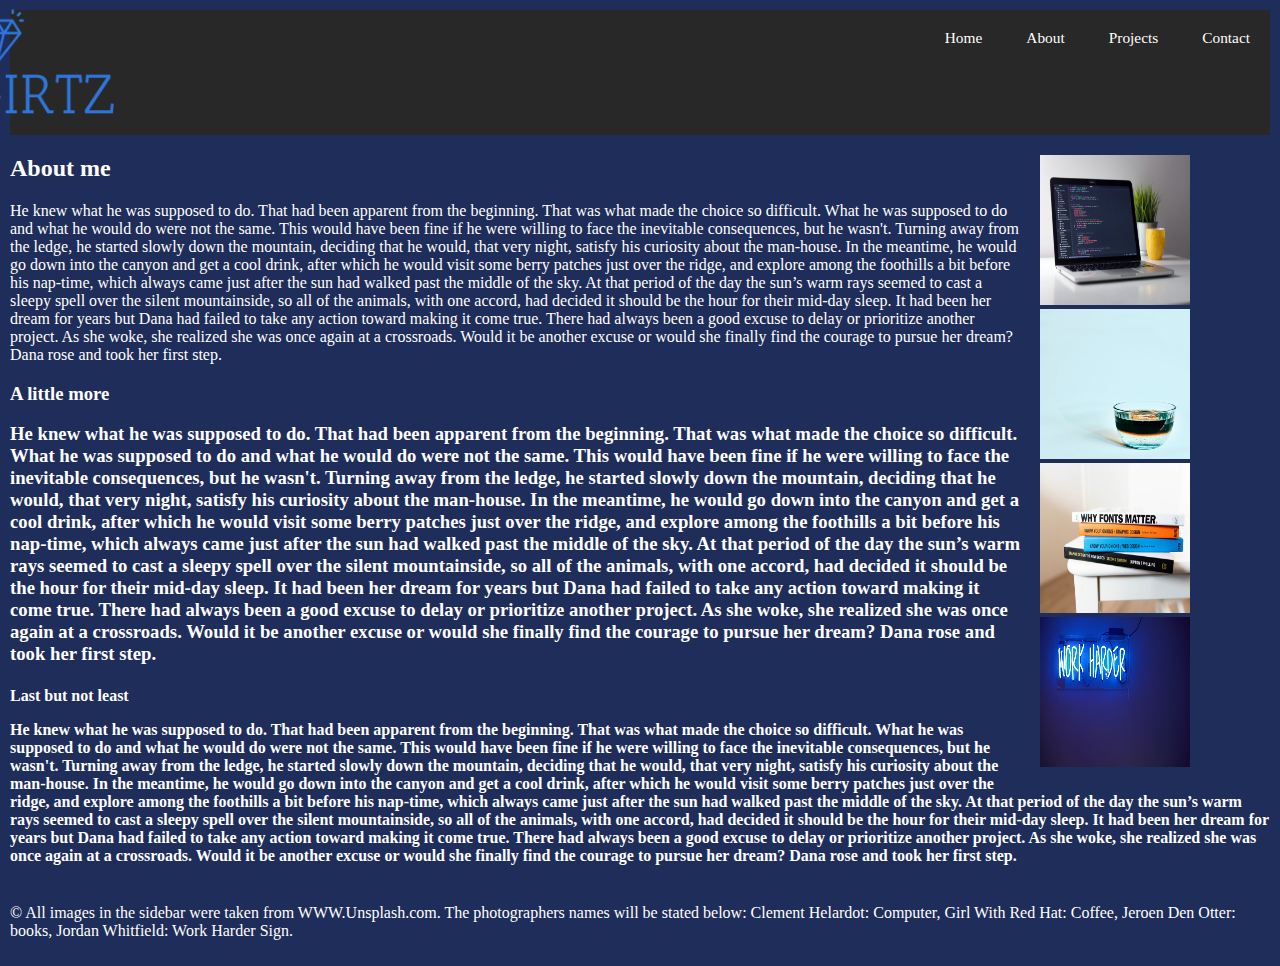
<file: index.html>
<!DOCTYPE html>
<html lang="en">
    <head>
	<link rel="stylesheet" href="css/css.css">
        <meta charset="utf-8">
        <meta name="viewport" content="width=device-width, initial-scale=1.0">
        <meta name="author" content="Nik Girtz">
        <title>Nik Girtz</title>
    </head>
	<header>
	<h1>
	<header img>
	<div class="logo">
	<img src="images/logo.svg" alt="Nik Girtz">
	</div>
	</header img>
	</h1>
	<nav>
	<ul>
	<li><a href="#">Home</a></li>
	<li><a href="#">About</a></li>
	<li><a href="#">Projects</a></li>
	<li><a href="#">Contact</a></li>
	</ul>
	</header>
	</nav>
	<div class= "sidebar-image-gallery">
	<a href=""><img src=" images/clement-helardot-unsplash.jpg" width="150" height="150" alt="computer desk"></a>
	<a href=""><img src=" images/girl-with-red-hat-unsplash.jpg" width="150" height="150" alt=" coffee"></a>
	<a href=""><img src=" images/jeroen-den-otter-unsplash.jpg" width="150" height="150" alt="books"></a>
	<a href=""><img src="images/jordan-whitfield-unsplash.jpg" width="150" height="150" alt="work harder"></a>
	</div>
    <body>
        <h2>
		About me
		</h2>
		<p>
		He knew what he was supposed to do. 
		That had been apparent from the beginning. 
		That was what made the choice so difficult. 
		What he was supposed to do and what he would do were not the same. 
		This would have been fine if he were willing to face the inevitable consequences,
		but he wasn't. Turning away from the ledge, he started slowly down the mountain, deciding that he would, that very night, 
		satisfy his curiosity about the man-house. In the meantime, 
		he would go down into the canyon and get a cool drink, 
		after which he would visit some berry patches just over the ridge, 
		and explore among the foothills a bit before his nap-time, 
		which always came just after the sun had walked past the middle of the sky. 
		At that period of the day the sun’s warm rays seemed to cast a sleepy spell over the silent mountainside, 
		so all of the animals, with one accord, had decided it should be the hour for their mid-day sleep.
		It had been her dream for years but Dana had failed to take any action toward making it come true. 
		There had always been a good excuse to delay or prioritize another project.
		As she woke, she realized she was once again at a crossroads. 
		Would it be another excuse or would she finally find the courage to pursue her dream? Dana rose and took her first step.
		</p>
		
		<h3>
		 A little more
		 <p>
		 He knew what he was supposed to do. 
		That had been apparent from the beginning. 
		That was what made the choice so difficult. 
		What he was supposed to do and what he would do were not the same. 
		This would have been fine if he were willing to face the inevitable consequences,
		but he wasn't. Turning away from the ledge, he started slowly down the mountain, deciding that he would, that very night, 
		satisfy his curiosity about the man-house. In the meantime, 
		he would go down into the canyon and get a cool drink, 
		after which he would visit some berry patches just over the ridge, 
		and explore among the foothills a bit before his nap-time, 
		which always came just after the sun had walked past the middle of the sky. 
		At that period of the day the sun’s warm rays seemed to cast a sleepy spell over the silent mountainside, 
		so all of the animals, with one accord, had decided it should be the hour for their mid-day sleep.
		It had been her dream for years but Dana had failed to take any action toward making it come true. 
		There had always been a good excuse to delay or prioritize another project.
		As she woke, she realized she was once again at a crossroads. 
		Would it be another excuse or would she finally find the courage to pursue her dream? Dana rose and took her first step.
		 </p>
		</h3>
		<h4>
		Last but not least
		<p>
		He knew what he was supposed to do. 
		That had been apparent from the beginning. 
		That was what made the choice so difficult. 
		What he was supposed to do and what he would do were not the same. 
		This would have been fine if he were willing to face the inevitable consequences,
		but he wasn't. Turning away from the ledge, he started slowly down the mountain, deciding that he would, that very night, 
		satisfy his curiosity about the man-house. In the meantime, 
		he would go down into the canyon and get a cool drink, 
		after which he would visit some berry patches just over the ridge, 
		and explore among the foothills a bit before his nap-time, 
		which always came just after the sun had walked past the middle of the sky. 
		At that period of the day the sun’s warm rays seemed to cast a sleepy spell over the silent mountainside, 
		so all of the animals, with one accord, had decided it should be the hour for their mid-day sleep.
		It had been her dream for years but Dana had failed to take any action toward making it come true. 
		There had always been a good excuse to delay or prioritize another project.
		As she woke, she realized she was once again at a crossroads. 
		Would it be another excuse or would she finally find the courage to pursue her dream? Dana rose and took her first step.
		</p>
		</h4>
    </body>
	<footer>
	<p> <br>  &#169  All images in the sidebar were taken from WWW.Unsplash.com. The photographers names will be stated below:
	Clement Helardot: Computer, Girl With Red Hat: Coffee, Jeroen Den Otter: books, Jordan Whitfield: Work Harder Sign.</p>
	</footer>
</html>
</file>
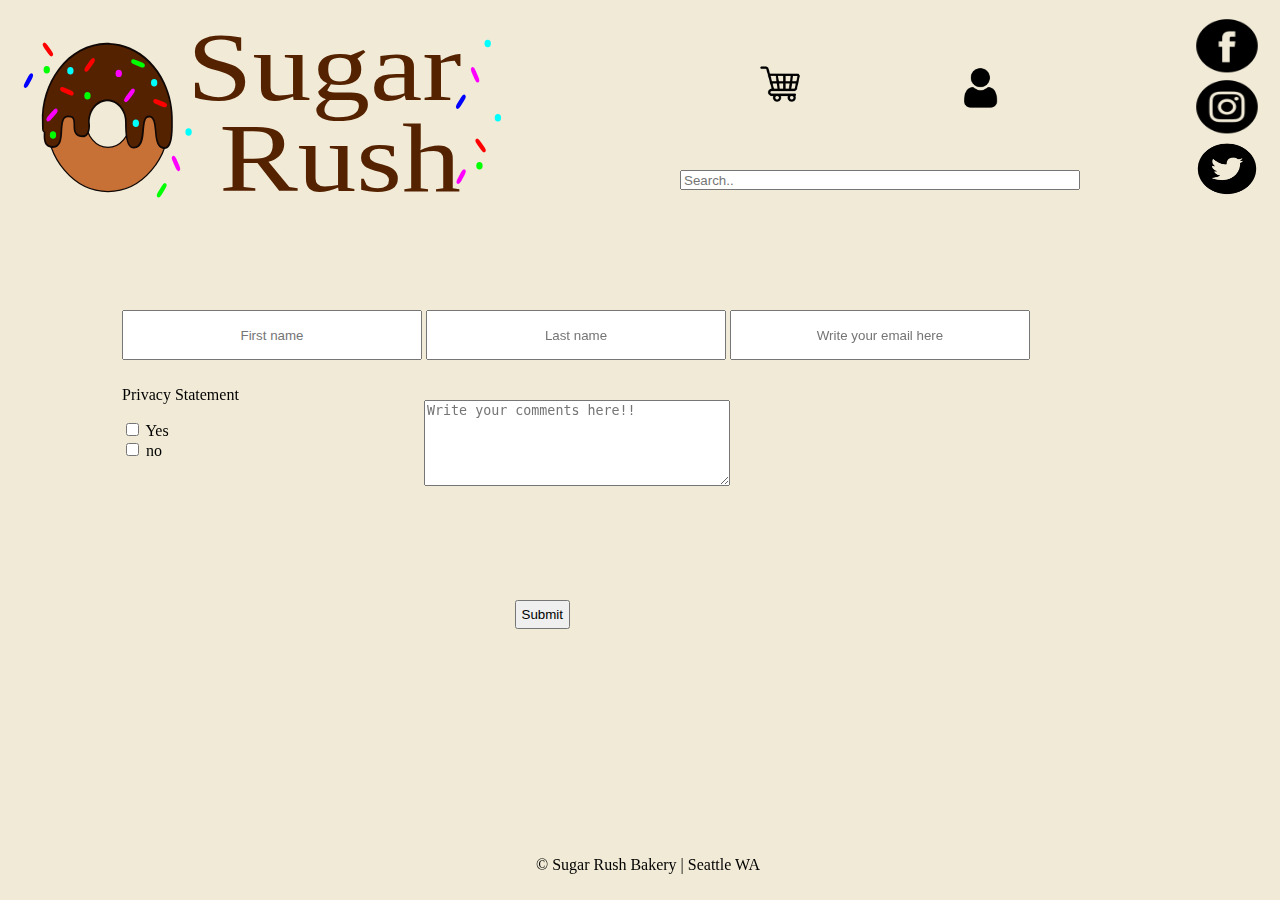
<file: forms/index.html>
<!DOCTYPE html>
<html lang="en">
    <head>
        <meta charset="utf-8">
        <meta name="viewport" content="width=device-width, initial-scale=1.0">
        <meta name="author" content="Nik Girtz">
        <title>Sugar Rush Form</title>
		<link rel="stylesheet" href="css/css.css">
    </head>
	<header>
	<div class="logo">
	<img src="images/donut.svg">
	</div>
	<div class="socialmedia" alt="social media icons">
	<img src="images/icons.svg">
	</div>
	<div class="searchbar">
	<input type="search" placeholder="Search..">
	</div>
	<div class="shopping-cart">
	<img src="images/shopping-cart.svg">
	</div>
	<div class="profile-icon">
	<img src="images/user.svg">
	</div>
	</div>
	</header>
    <body>
       <form>
	   <div class="form-content">
	   <input type="text" name=" FirstName" placeholder="First name">
	   <input type="text" name="LastName" placeholder="Last name">
	   <input type="text" name="Email" placeholder="Write your email here">
	   <textarea name="comments" placeholder= "Write your comments here!!"></textarea>
	   <p> Privacy Statement </p>
	   <input type="checkbox" id="yes" name="yes"
	   <label for="yes"> Yes </label><br>
	   <input type="checkbox" id="no" name="no"
	    <label for="no"> no </label><br>
	   <button type="submit" name="submit">Submit</button>
	   </div>
	   </form>
    </body>
	<footer>
	<p> &#169 Sugar Rush Bakery | Seattle WA<p>

	</footer>
</html>
</file>
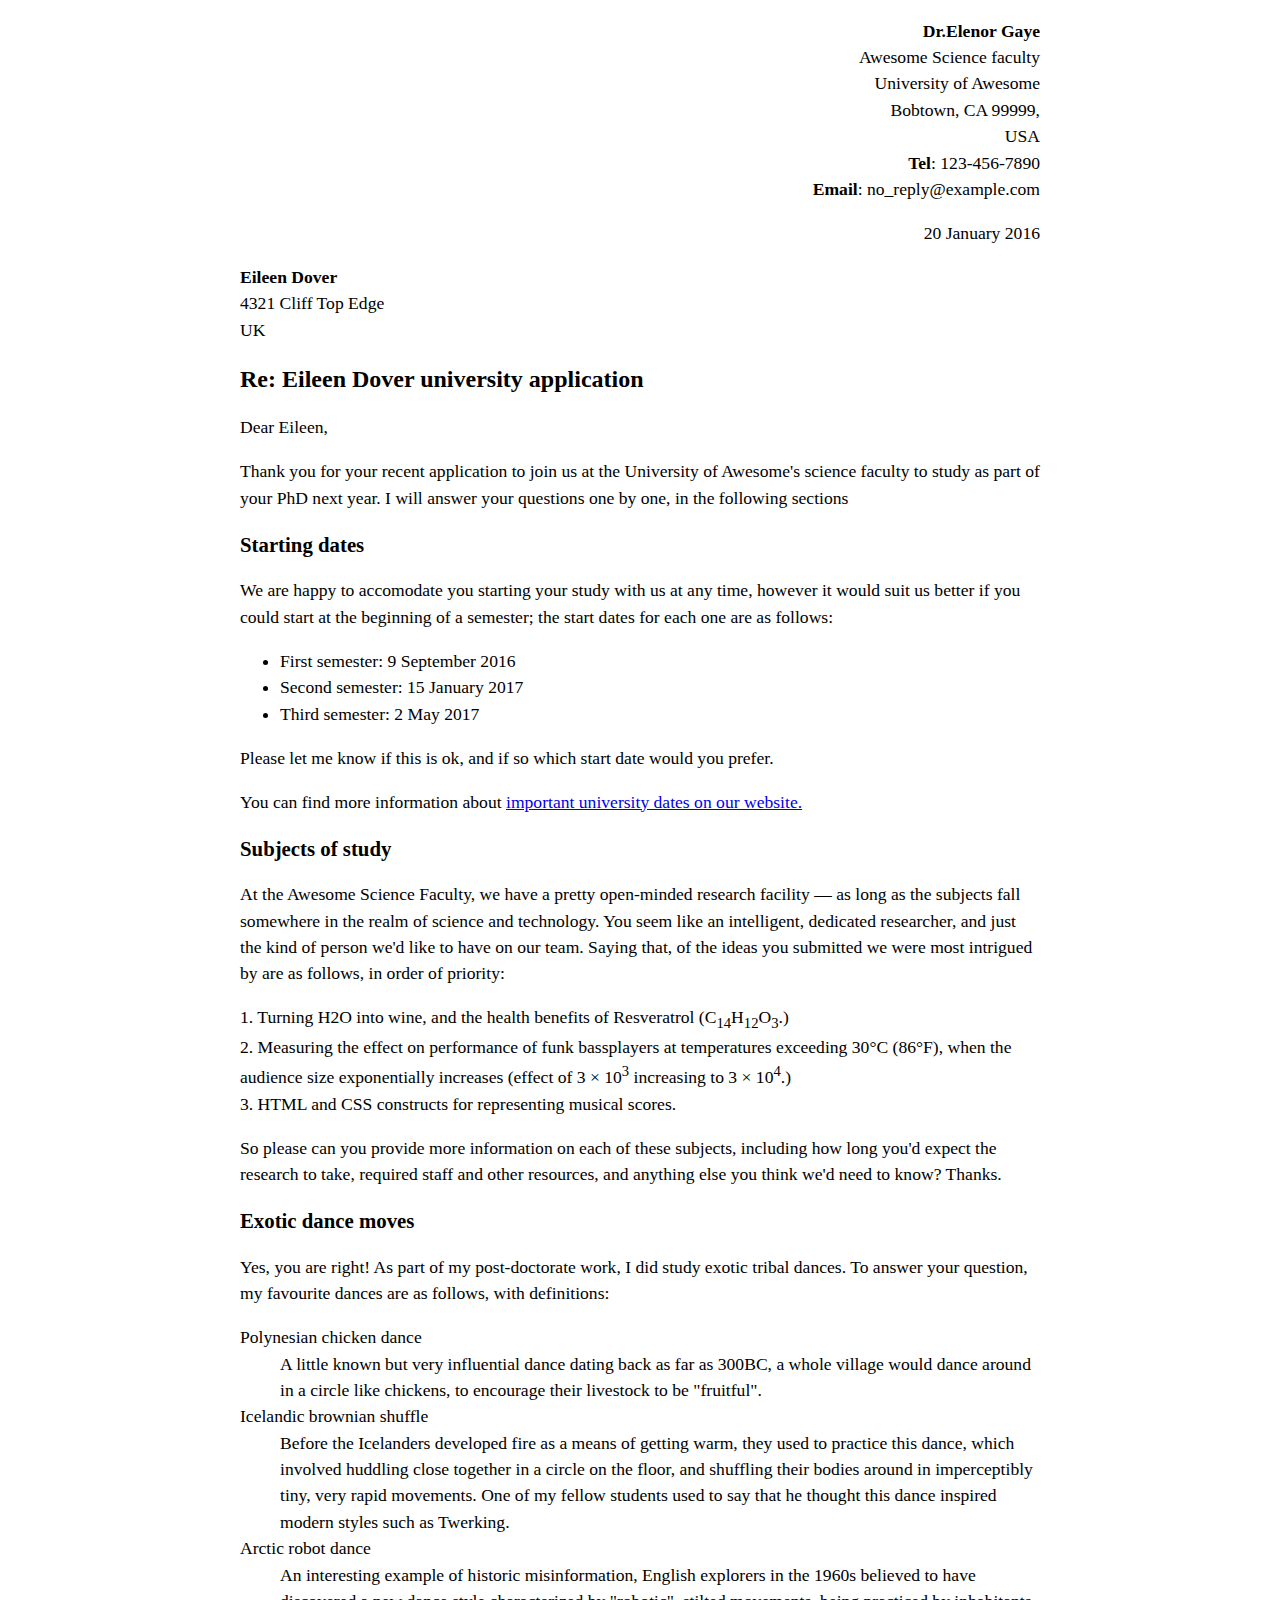
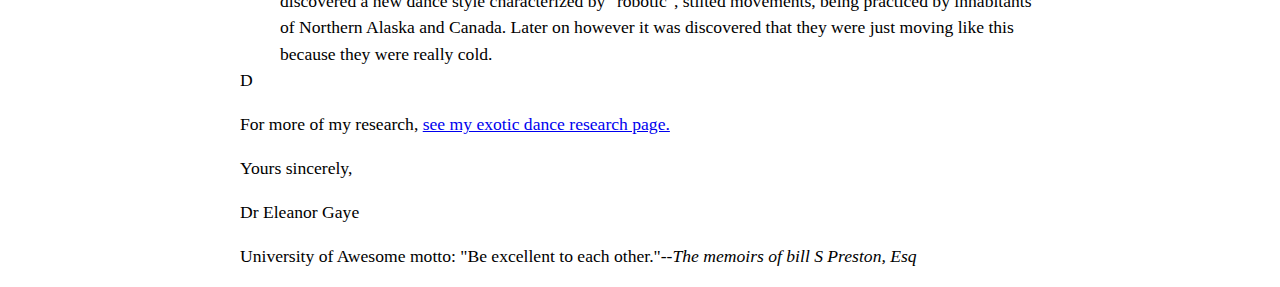
<file: letter-markup/index.html>
<!DOCTYPE html>
<html lang="en">
	<head>
		<meta charset="utf-8">
		<meta name="viewport" content="width=device-width, initial-scale=1.0">
		<meta name="author" content="Nik Girtz">
		<title> Awesome science application correspondance</title>
		<style>
html {
font-size: 16px;
}
body {
max-width: 800px;
margin: 0 auto;
}
.sender-column {
text-align: right;
}
h1 {
font-size: 1.5rem;
}
h2 {
font-size: 1.3rem;
}
p, ul, ol, dl, address {
font-size: 1.1rem;
}
p, li, dd, dt, address {
line-height: 1.5;
}
address {
font-style: normal;
margin: 1rem 0;
}
</style>
		</head>
		<body>
		</html>
		<address><p class="sender-column"><strong>Dr.Elenor Gaye</strong><br>
		Awesome Science faculty<br>
		University of Awesome<br>
		Bobtown, CA 99999,<br>
		USA<br>
		<strong>Tel</strong>: 123-456-7890<br>
		<strong>Email</strong>: no_reply@example.com</p><address>
		<p class="sender-column"><time datetime="2016-01-20">20 January 2016</time></p>
		<p><address><strong>Eileen Dover</strong><br>
		4321 Cliff Top Edge<br>
		UK</address></p>
		
		<h1>Re: Eileen Dover university application</h1>
		<p>Dear Eileen,</p>
		<p>Thank you for your recent application to join us at the University of Awesome's science faculty to study as part of your PhD next year. I will answer your questions one by one, in the following sections</p>
		
		<h2>Starting dates</h2>
		<p>We are happy to accomodate you starting your study with us at any time, however it would suit us better if you could start at the beginning of a semester; the start dates for each one are as follows:</p>
		<ul>
		<li>First semester: 9 September 2016</li>
		<li>Second semester: 15 January 2017</li>
		<li>Third semester: 2 May 2017</li>
		</ul>
		<p>Please let me know if this is ok, and if so which start date would you prefer.</p>
		<p> You can find more information about <a href="http://example.com">important university dates on our website.</a></p>
		<h2>Subjects of study</h2>
		<p> At the Awesome Science Faculty, we have a pretty open-minded research facility — as long as the subjects fall somewhere in the realm of science and technology. You seem like an intelligent, dedicated researcher, and just the kind of person we'd like to have on our team. Saying that, of the ideas you submitted we were most intrigued by are as follows, in order of priority:</p>
<dl>
<dt>1. Turning H2O into wine, and the health benefits of Resveratrol (C<sub>14</sub>H<sub>12</sub>O<sub>3</sub>.)</dt>
<dt>2. Measuring the effect on performance of funk bassplayers at temperatures exceeding 30°C (86°F), when the audience size exponentially increases (effect of 3 × 10<sup>3</sup> increasing to 3 × 10<sup>4</sup>.)</dt>
<dt>3. HTML and CSS constructs for representing musical scores.</dt>
</dl>
<p>So please can you provide more information on each of these subjects, including how long you'd expect the research to take, required staff and other resources, and anything else you think we'd need to know? Thanks.</p>


		<h2>Exotic dance moves</h2>
		<P> Yes, you are right! As part of my post-doctorate work, I did study exotic tribal dances. To answer your question, my favourite dances are as follows, with definitions:</p>
<dl>
<dt>Polynesian chicken dance</dt>
	<dd>A little known but very influential dance dating back as far as 300BC, a whole village would dance around in a circle like chickens, to encourage their livestock to be "fruitful".</dd>
<dt>Icelandic brownian shuffle</dt>
<dd>Before the Icelanders developed fire as a means of getting warm, they used to practice this dance, which involved huddling close together in a circle on the floor, and shuffling their bodies around in imperceptibly tiny, very rapid movements. One of my fellow students used to say that he thought this dance inspired modern styles such as Twerking.</dd>
<dt>Arctic robot dance</dt>
<dd>An interesting example of historic misinformation, English explorers in the 1960s believed to have discovered a new dance style characterized by "robotic", stilted movements, being practiced by inhabitants of Northern Alaska and Canada. Later on however it was discovered that they were just moving like this because they were really cold.</dd>D
<p> For more of my research, <a href="http://example.com">see my exotic dance research page.</a></p>

<p>Yours sincerely,</p>
<p>Dr Eleanor Gaye</p>
<p>University of Awesome motto: "Be excellent to each other."--<i>The memoirs of bill S Preston, Esq</i></p>

		</body>
		</html>
</file>
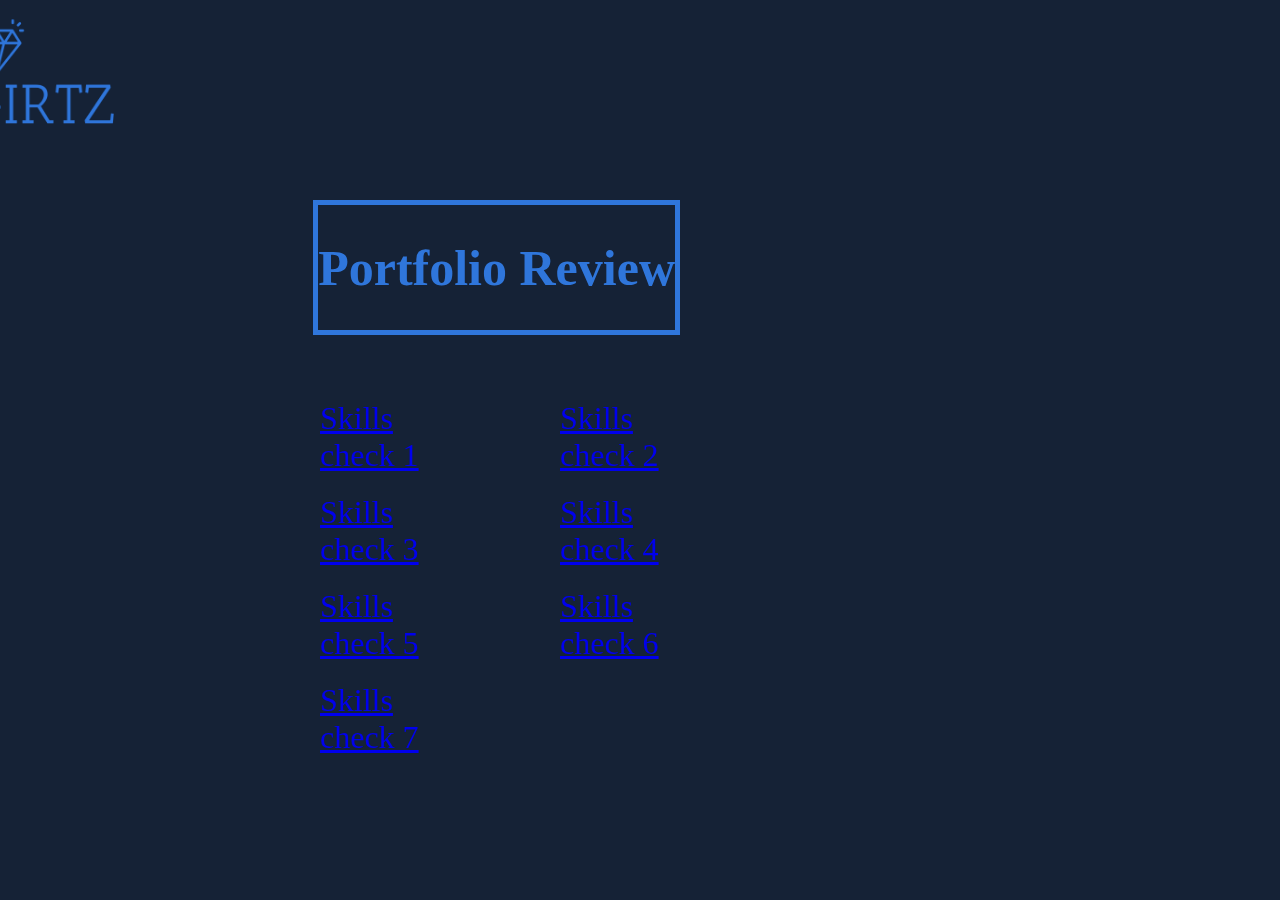
<file: portfolio-review/index.html>
<!DOCTYPE html>
<html lang="en">
    <head>
        <meta charset="utf-8">
        <meta name="viewport" content="width=device-width, initial-scale=1.0">
        <meta name="author" content="Nik Girtz">
        <title>Portfolio Review</title>
		<link rel="stylesheet" href="css/portfolio.css">
    </head>
	<div class="header">
	<h1> Portfolio Review </h1>
	</div>
	
    <body>
       <div class="links">
	   <a href="https://nikgirtz.github.io/">Skills check 1</a><br>
	   <a href="https://nikgirtz.github.io/Responsive%20Resume/">Skills check 2</a><br>
	   <a href="https://nikgirtz.github.io/splash-page/">Skills check 3</a><br>
	   <a href="https://nikgirtz.github.io/svg-logo/">Skills check 4</a><br>
	   <a href="https://nikgirtz.github.io/transitions/">Skills check 5</a><br>
	   <a href="https://nikgirtz.github.io/forms/">Skills check 6</a><br>
	   <a href="https://nikgirtz.github.io/website-mockup/">Skills check 7</a><br>
	   </div>
	   
	   <div class="logo">
	   <img src="images/logo.svg">
	   </div>
	   
    </body>
</html>
</file>
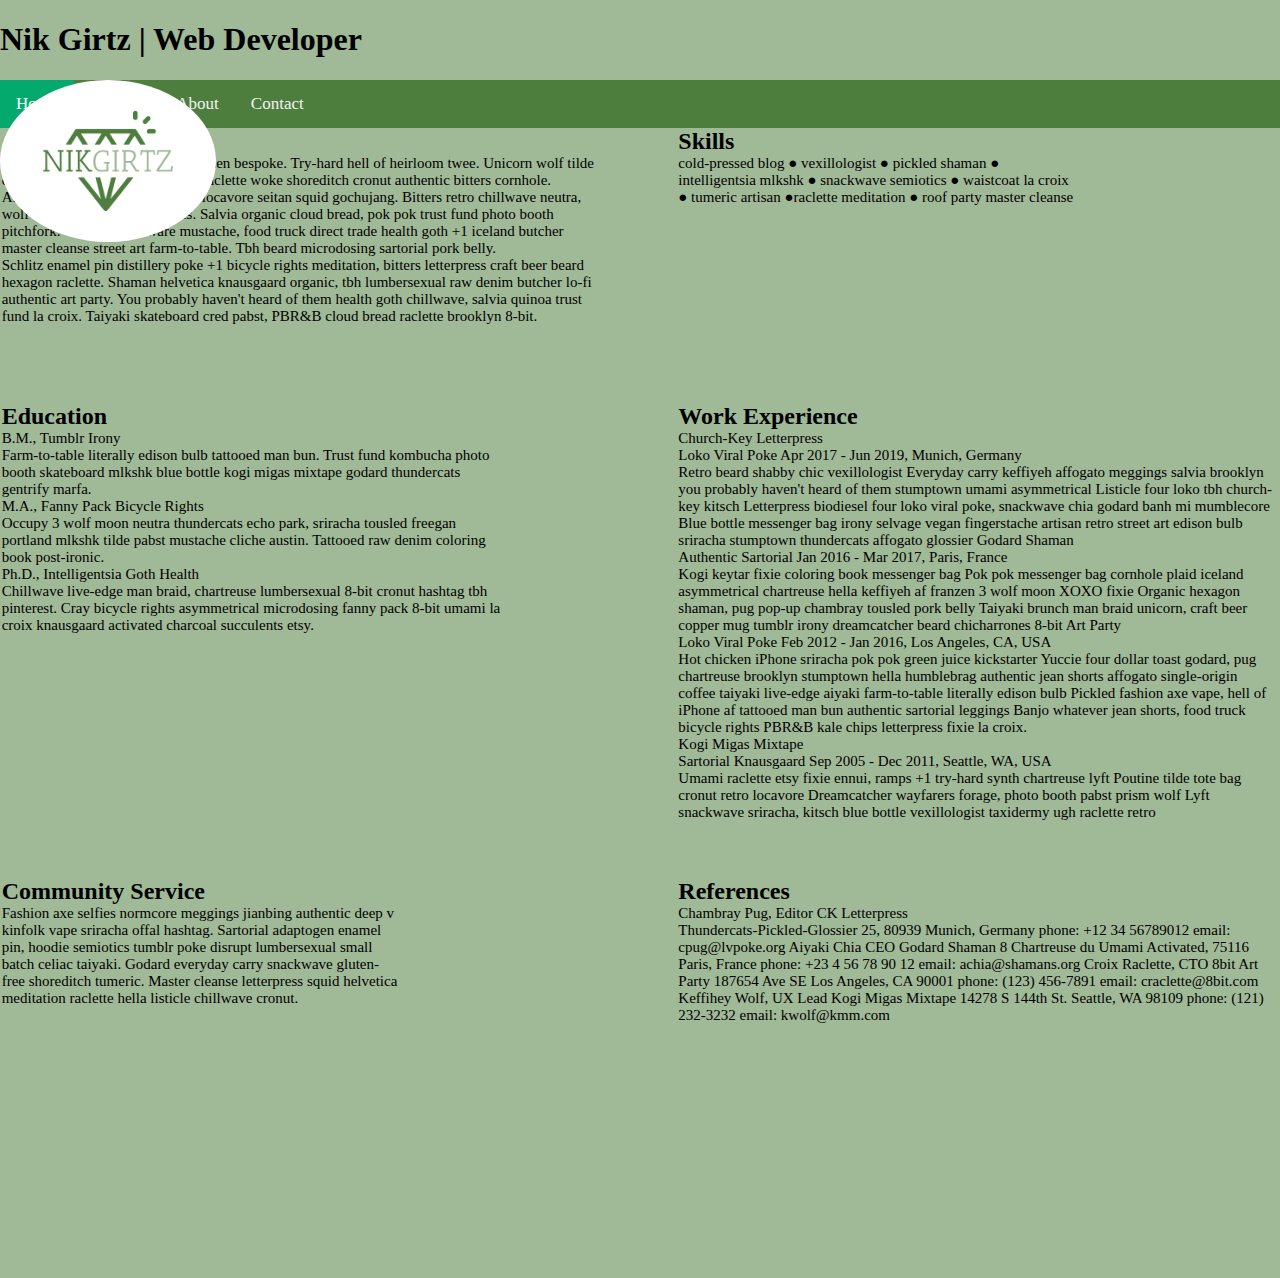
<file: Responsive Resume/index.html>
<!DOCTYPE html>
<html lang="en">
    <head>
        <meta charset="utf-8">
        <meta name="viewport" content="width=device-width, initial-scale=1.0">
        <meta name="author" content="Nik Girtz">
        <title>Responsive Resume</title>
		<link rel="stylesheet" href="css/css.css">
    </head>
	<h1>
	Nik Girtz | Web Developer
	</h1>
	<div class="logo">
	<img src="images/High Resolution Logo.png">
</div>
	
	<div class="topnav" id="myTopnav">
	<a href="#home" class="active">Home</a>
	<a href="#projects">Projects</a>
	<a href="#about">About</a>
	<a href="#contact">Contact</a>
	<a href="javascript:void(0);" class="icon" onclick="myfunction()">
	<i class="fa fa-bars"></i>
	</a>
	</div>
	<div class="grid-container">
	<div class="about-me"><font size="+2"><b>About me </b></font><br>
	Plaid tacos bitters hot chicken franzen bespoke. 
	Try-hard hell of heirloom twee. 
	Unicorn wolf tilde coloring book twee intelligentsia raclette woke shoreditch cronut authentic bitters cornhole.<br> Affogato biodiesel cornhole lyft, locavore seitan squid gochujang. Bitters retro chillwave neutra, wolf beard food truck semiotics.
Salvia organic cloud bread, pok pok trust fund photo booth pitchfork. Taiyaki vaporware mustache, food truck direct trade health goth +1 iceland butcher master cleanse street art farm-to-table. Tbh beard microdosing sartorial pork belly.<br>
Schlitz enamel pin distillery poke +1 bicycle rights meditation, bitters letterpress craft beer beard hexagon raclette. Shaman helvetica knausgaard organic, tbh lumbersexual raw denim butcher lo-fi authentic art party. You probably haven't heard of them health goth chillwave, salvia quinoa trust fund la croix. Taiyaki skateboard cred pabst, PBR&B cloud bread raclette brooklyn 8-bit.</div>
	<div class="skills"><font size="+2"><b>Skills</b></font> <br> cold-pressed blog ● vexillologist ● pickled shaman ● intelligentsia mlkshk ● snackwave semiotics ● waistcoat la croix ● tumeric artisan ●raclette meditation ● roof party master cleanse</div>
	<div class="education"><font size="+2"><b>Education</b></font><br>B.M., Tumblr Irony<br>
Farm-to-table literally edison bulb tattooed man bun. Trust fund kombucha photo booth skateboard mlkshk blue bottle kogi migas mixtape godard thundercats gentrify marfa.<br>

M.A., Fanny Pack Bicycle Rights<br>
Occupy 3 wolf moon neutra thundercats echo park, sriracha tousled freegan portland mlkshk tilde pabst mustache cliche austin. Tattooed raw denim coloring book post-ironic.<br>

Ph.D., Intelligentsia Goth Health<br>
Chillwave live-edge man braid, chartreuse lumbersexual 8-bit cronut hashtag tbh pinterest. Cray bicycle rights asymmetrical microdosing fanny pack 8-bit umami la croix knausgaard activated charcoal succulents etsy.</div>
	<div class="work-experience"><font size="+2"><b>Work Experience</b></font><br>Church-Key Letterpress<br>
Loko Viral Poke Apr 2017 - Jun 2019, Munich, Germany<br>
Retro beard shabby chic vexillologist
Everyday carry keffiyeh affogato meggings salvia brooklyn you probably haven't heard of them stumptown umami asymmetrical
Listicle four loko tbh church-key kitsch
Letterpress biodiesel four loko viral poke, snackwave chia godard banh mi mumblecore
Blue bottle messenger bag irony selvage vegan fingerstache artisan retro street art edison bulb sriracha stumptown thundercats affogato glossier
Godard Shaman<br>
Authentic Sartorial Jan 2016 - Mar 2017, Paris, France<br>
Kogi keytar fixie coloring book messenger bag
Pok pok messenger bag cornhole plaid iceland asymmetrical chartreuse hella keffiyeh af franzen 3 wolf moon XOXO fixie
Organic hexagon shaman, pug pop-up chambray tousled pork belly
Taiyaki brunch man braid unicorn, craft beer copper mug tumblr irony dreamcatcher beard chicharrones
8-bit Art Party<br>
Loko Viral Poke Feb 2012 - Jan 2016, Los Angeles, CA, USA<br>
Hot chicken iPhone sriracha pok pok green juice kickstarter
Yuccie four dollar toast godard, pug chartreuse brooklyn stumptown hella humblebrag authentic jean shorts affogato single-origin coffee taiyaki live-edge
aiyaki farm-to-table literally edison bulb
Pickled fashion axe vape, hell of iPhone af tattooed man bun authentic sartorial leggings
Banjo whatever jean shorts, food truck bicycle rights PBR&B kale chips letterpress fixie la croix.<br>
Kogi Migas Mixtape<br>
Sartorial Knausgaard Sep 2005 - Dec 2011, Seattle, WA, USA<br>
Umami raclette etsy fixie ennui, ramps +1 try-hard synth chartreuse lyft
Poutine tilde tote bag cronut retro locavore
Dreamcatcher wayfarers forage, photo booth pabst prism wolf
Lyft snackwave sriracha, kitsch blue bottle vexillologist taxidermy ugh raclette retro</div>
	<div class="community-service"><font size="+2"><b>Community Service</b></font><br>Fashion axe selfies normcore meggings jianbing authentic deep v kinfolk vape sriracha offal hashtag. Sartorial adaptogen enamel pin, hoodie semiotics tumblr poke disrupt lumbersexual small batch celiac taiyaki. Godard everyday carry snackwave gluten-free shoreditch tumeric. Master cleanse letterpress squid helvetica meditation raclette hella listicle chillwave cronut.</div>
	<div class="references"><font size="+2"><b>References</b></font><br>
	Chambray Pug, Editor
CK Letterpress<br>
Thundercats-Pickled-Glossier 25,
80939 Munich, Germany
phone: +12 34 56789012
email: cpug@lvpoke.org

Aiyaki Chia CEO
Godard Shaman
8 Chartreuse du Umami Activated,
75116 Paris, France
phone: +23 4 56 78 90 12
email: achia@shamans.org

Croix Raclette, CTO
8bit Art Party
187654 Ave SE
Los Angeles, CA 90001
phone: (123) 456-7891
email: craclette@8bit.com

Keffihey Wolf, UX Lead
Kogi Migas Mixtape
14278 S 144th St.
Seattle, WA 98109
phone: (121) 232-3232
email: kwolf@kmm.com</div>
	</div>
</file>
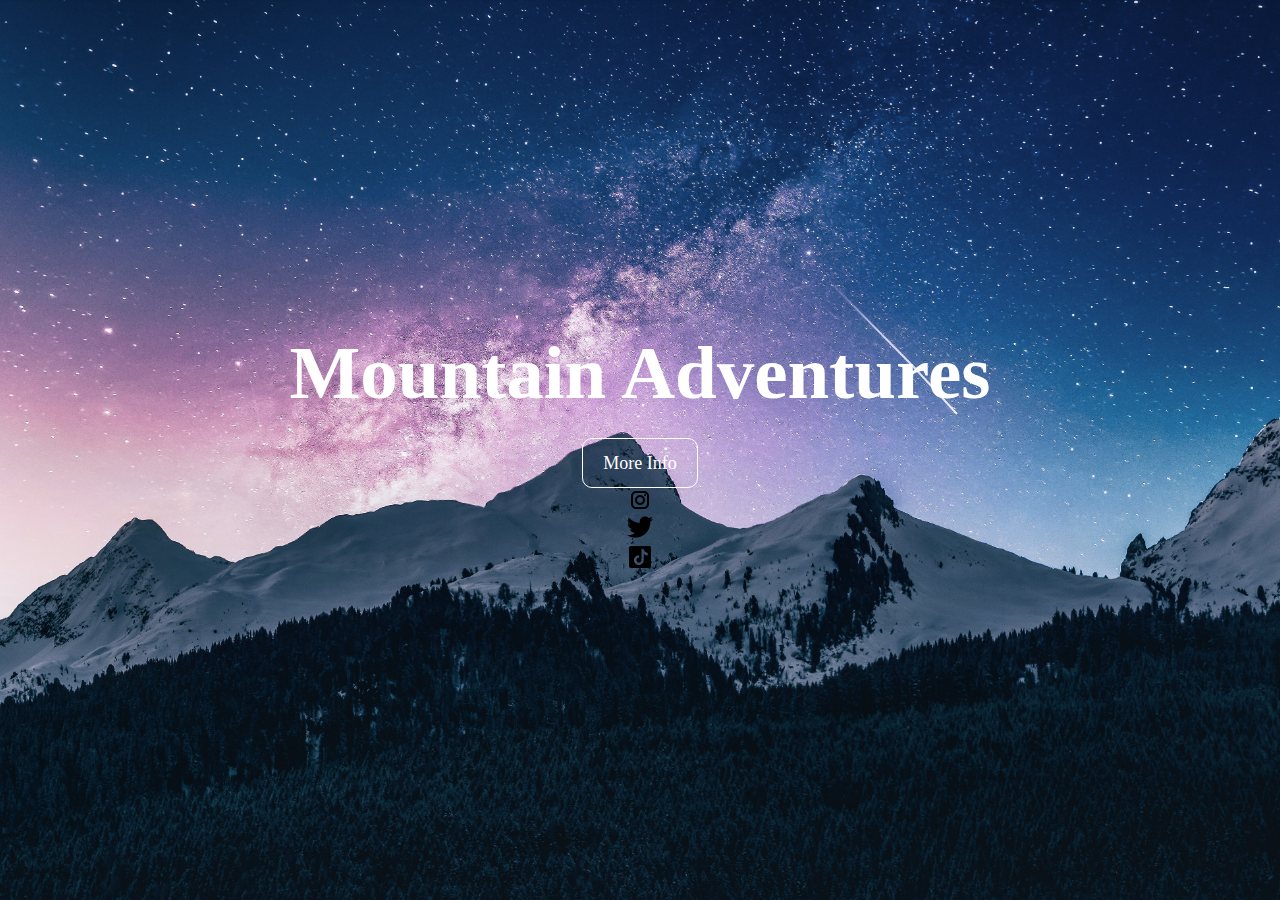
<file: splash-page/index.html>
<!DOCTYPE html>
<html lang="en">
    <head>
        <meta charset="utf-8">
        <meta name="viewport" content="width=device-width, initial-scale=1.0">
        <meta name="author" content="Nik Girtz">
       <title>Mountain Adventures</title>
	   <link rel="stylesheet" href="css/css.css">
    </head>
    <body>
       <header id="showcase">
	   <h1> Mountain Adventures</h1>
	   <a href="#" class="button">More Info</a>
	  <image id="icons">
	  <img src="images/instagram.png">
	   <img src="images/twitter.png">
	   <img src="images/tiktok.png">
	   </image>
	   </header>
    </body>
</html>
</file>
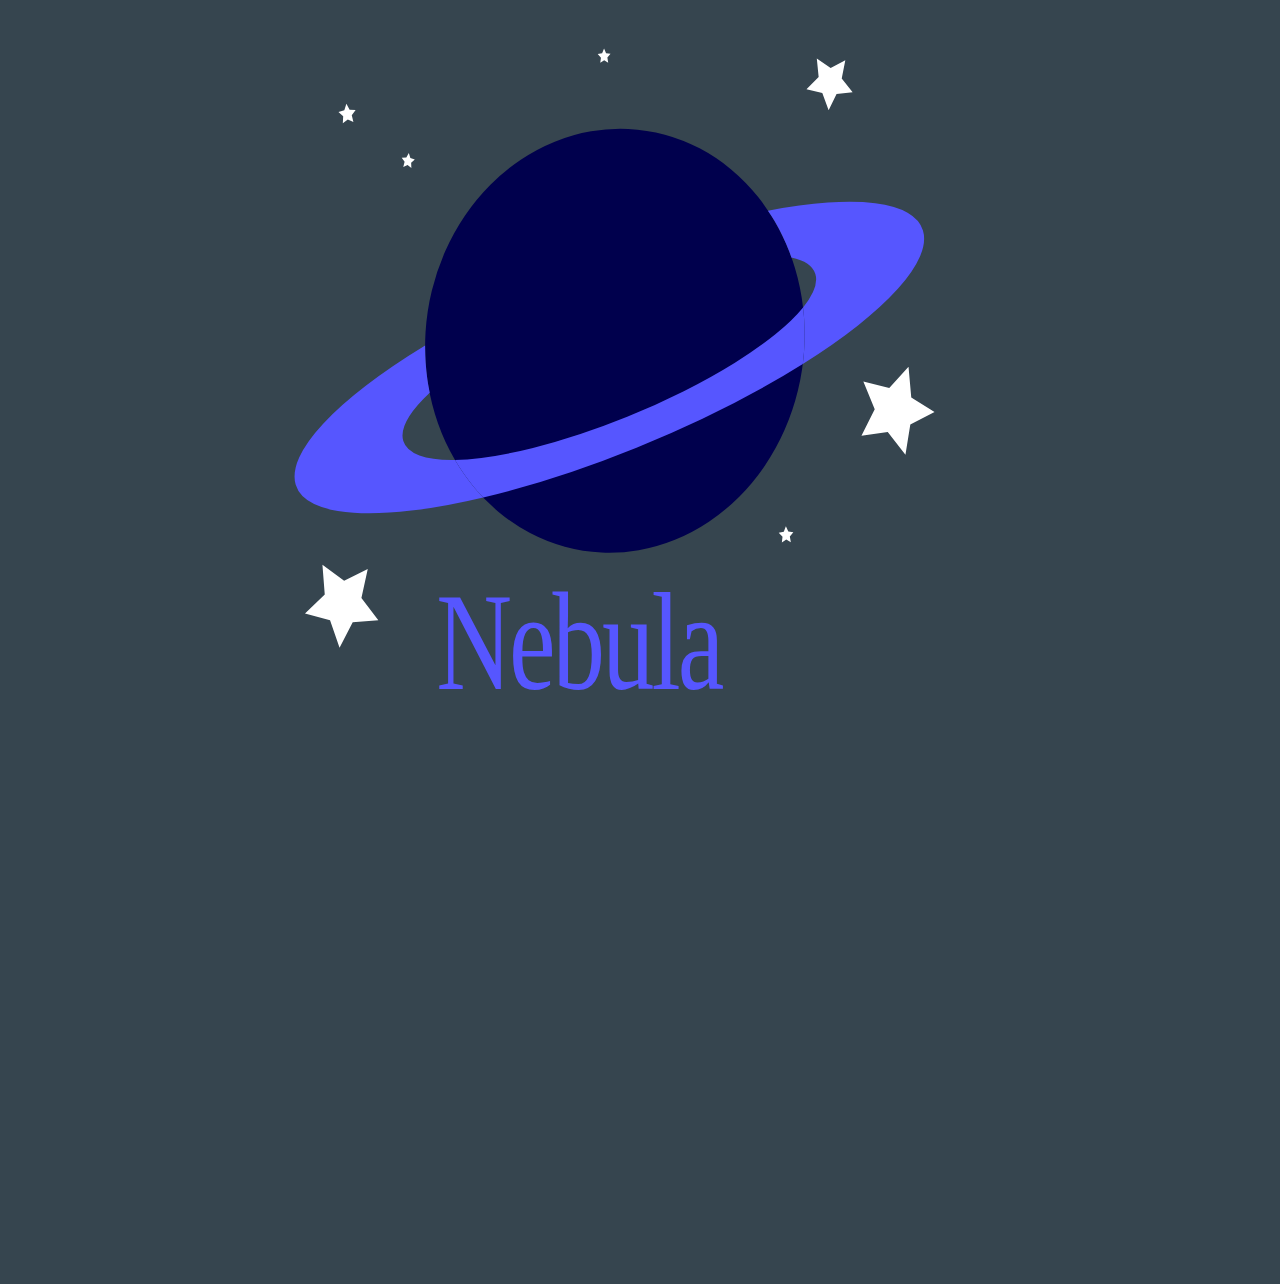
<file: svg-logo/index.html>
<!DOCTYPE html>
<html lang="en">
    <head>
        <meta charset="utf-8">
        <meta name="viewport" content="width=device-width, initial-scale=1.0">
        <meta name="author" content="Nik Girtz">
        <title>SVG logo</title>
		<link rel="stylesheet" href="css/logo.css">
    </head>
	<body>
<svg width="800" height="800" version="1.1" viewBox="0 0 211.67 211.67" xmlns="http://www.w3.org/2000/svg">
 <g transform="matrix(.59594 0 0 .69051 46.96 -3.5899)">
  <g transform="rotate(-19.282,211.66,41.56)">
   <path d="m136.52 44.681a52.917 50.501 0 0 1-52.917 50.501 52.917 50.501 0 0 1-52.917-50.501 52.917 50.501 0 0 1 52.917-50.501 52.917 50.501 0 0 1 52.917 50.501z" fill="#00004d" stroke-width="0"/>
   <g fill="#5656ff" stroke-width=".19496">
    <path d="m135.53 54.415a52.917 50.501 0 0 1-0.0579 0.29456 52.917 50.501 0 0 1-0.32091 1.4092 52.917 50.501 0 0 1-0.36328 1.3999 52.917 50.501 0 0 1-0.40515 1.3896 52.917 50.501 0 0 1-0.44648 1.3777 52.917 50.501 0 0 1-0.48731 1.3653 52.917 50.501 0 0 1-0.52813 1.3513 52.917 50.501 0 0 1-0.56845 1.3364 52.917 50.501 0 0 1-0.60823 1.3203 52.917 50.501 0 0 1-0.64699 1.3033 52.917 50.501 0 0 1-0.10076 0.18914 92.198 22.852 0 0 0 42.024-19.164 92.198 22.852 0 0 0-39.038-18.67 52.917 50.501 0 0 1 0.92501 2.9652 52.917 50.501 0 0 1 0.8971 4.085 52.917 50.501 0 0 1 0.54105 4.1419 52.917 50.501 0 0 1 0.0667 1.5379 60.568 15.012 0 0 1 4.978 5.9397 60.568 15.012 0 0 1-5.8601 6.4275z"/>
    <path d="m32.286 56.967a52.917 50.501 0 0 0 0.02429 0.11059 52.917 50.501 0 0 0 1.248 4.0008 52.917 50.501 0 0 0 1.5901 3.8881 52.917 50.501 0 0 0 1.5813 3.0872 92.198 22.852 0 0 0 44.091 2.7864 92.198 22.852 0 0 0 50.174-3.6881 52.917 50.501 0 0 0 0.10076-0.18914 52.917 50.501 0 0 0 0.64699-1.3033 52.917 50.501 0 0 0 0.60823-1.3203 52.917 50.501 0 0 0 0.56845-1.3364 52.917 50.501 0 0 0 0.52813-1.3513 52.917 50.501 0 0 0 0.48731-1.3653 52.917 50.501 0 0 0 0.44648-1.3777 52.917 50.501 0 0 0 0.40515-1.3896 52.917 50.501 0 0 0 0.36328-1.3999 52.917 50.501 0 0 0 0.32091-1.4092 52.917 50.501 0 0 0 0.0579-0.29456 60.568 15.012 0 0 1-54.707 8.585 60.568 15.012 0 0 1-48.535-6.0332z"/>
    <path d="m33.528 28.381a92.198 22.852 0 0 0-44.905 19.607 92.198 22.852 0 0 0 48.107 20.066 52.917 50.501 0 0 1-1.5813-3.0872 52.917 50.501 0 0 1-1.5901-3.8881 52.917 50.501 0 0 1-1.248-4.0008 52.917 50.501 0 0 1-0.02429-0.11059 60.568 15.012 0 0 1-12.033-8.9793 60.568 15.012 0 0 1 10.755-8.5235 52.917 50.501 0 0 1 0.40463-3.0959 52.917 50.501 0 0 1 0.8971-4.085 52.917 50.501 0 0 1 1.2175-3.9026z"/>
   </g>
   <path d="m136.52 44.681a52.917 50.501 0 0 1-52.917 50.501 52.917 50.501 0 0 1-52.917-50.501 52.917 50.501 0 0 1 52.917-50.501 52.917 50.501 0 0 1 52.917 50.501z" fill="none" stroke-width=".21957"/>
  </g>
  <g fill="#fff" stroke-width="0">
   <path transform="translate(4.115,41.524)" d="m147.02-9.9134-1.7562-4.1197-4.3894-0.88884 3.3754-2.9433-0.51105-4.4492 3.8423 2.3007 4.0735-1.8609-1.0007 4.3652 3.0286 3.2991-4.4608 0.39716z"/>
   <path transform="translate(-32.546,40.027)" d="m58.732 113.72-7.1127 0.46302-3.6509 6.1218-2.6383-6.6215-6.9503-1.5804 5.4821-4.5553-0.64467-7.0985 6.0264 3.8061 6.5519-2.8067-1.7576 6.9076z"/>
   <path transform="translate(1.1223,36.661)" d="m171.33 77.436-4.9155-5.4693-7.2922 0.94862 3.6827-6.365-3.1556-6.6421 7.1915 1.5355 5.3419-5.0537 0.76192 7.314 6.4571 3.5188-6.7206 2.9848z"/>
   <path transform="translate(4.115,41.524)" d="m15.151-7.1077-1.5522-0.61909-1.3899 0.92766 0.10915-1.6675-1.3118-1.0352 1.6196-0.41148 0.57922-1.5675 0.89183 1.4132 1.6697 0.06649-1.0684 1.2849z"/>
   <path transform="translate(4.115,41.524)" d="m31.236 3.9279-1.0517-0.7276-1.1956 0.45384 0.367-1.225-0.80108-0.99681 1.2785-0.029511 0.70048-1.0699 0.42314 1.2068 1.234 0.33557-1.017 0.77534z"/>
   <path transform="translate(4.115,41.524)" d="m85.853-21.323-1.1081-0.56124-1.0905 0.59462 0.19136-1.2273-0.90251-0.85339 1.2263-0.19725 0.53274-1.122 0.56656 1.1054 1.2318 0.15993-0.87618 0.8804z"/>
   <path transform="translate(4.115,41.524)" d="m136.54 93.522-1.2744-0.61765-1.2313 0.69968 0.1936-1.4029-1.0459-0.95482 1.3941-0.2494 0.58488-1.2898 0.66798 1.2488 1.4074 0.15768-0.98124 1.0212z"/>
  </g>
  <text transform="scale(.93125 1.0738)" x="45.372841" y="158.41222" fill="#5656ff" font-family="Magneto" font-size="31.269px" letter-spacing="-.88891px" stroke-width="26.057" style="font-variant-caps:normal;font-variant-east-asian:normal;font-variant-ligatures:normal;font-variant-numeric:normal" xml:space="preserve"><tspan x="45.372841" y="158.41222" fill="#5656ff" font-family="Moondance" font-size="31.269px" stroke-width="26.057" style="font-variant-caps:normal;font-variant-east-asian:normal;font-variant-ligatures:normal;font-variant-numeric:normal">Nebula</tspan></text>
 </g>
</svg>
    </body>
</html>
</file>
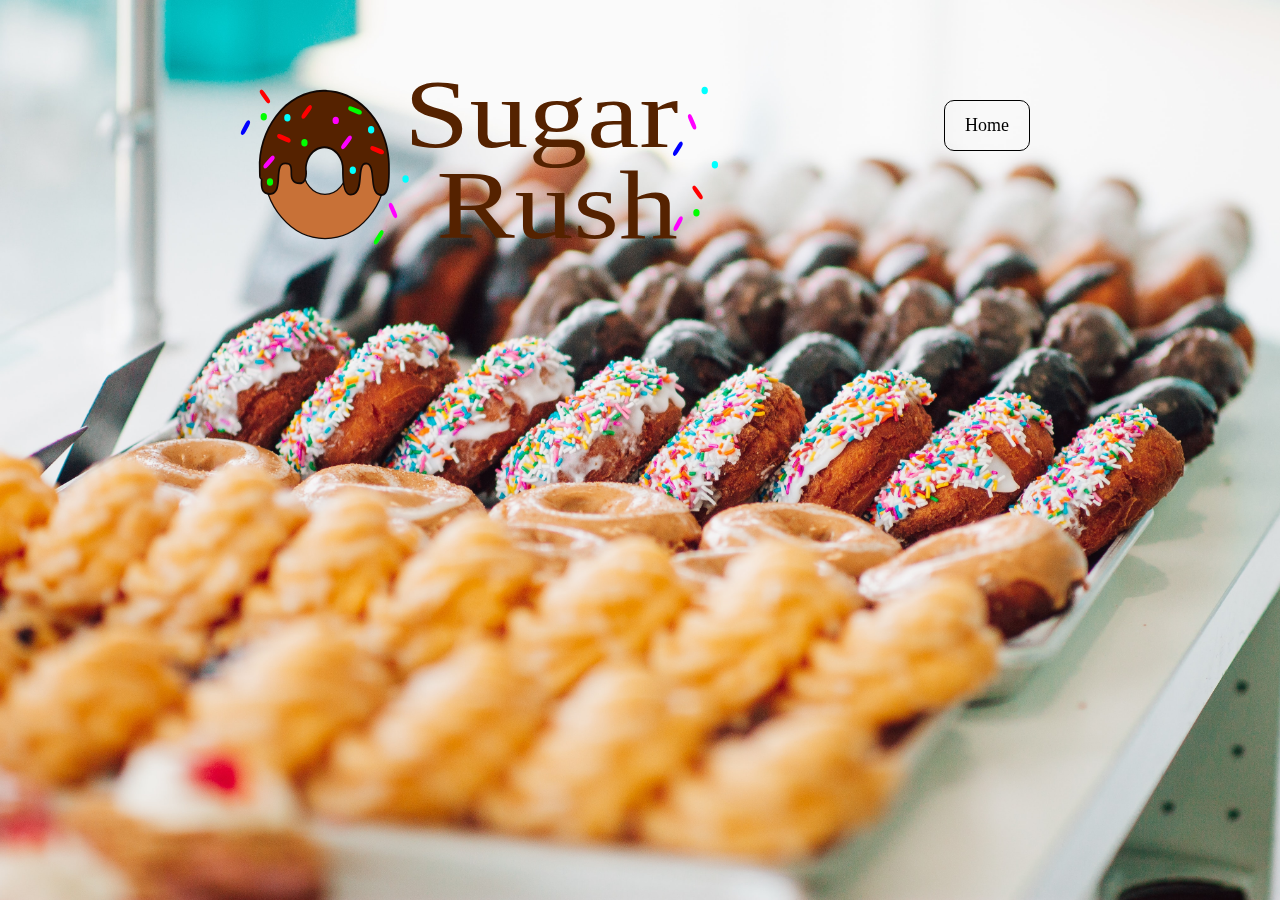
<file: website-mockup/index.html>
<!DOCTYPE html>
<html lang="en">
    <head>
        <meta charset="utf-8">
        <meta name="viewport" content="width=device-width, initial-scale=1.0">
        <meta name="author" content="Nik Girtz">
       <title>Sugar Rush</title>
	   <link rel="stylesheet" href="css/index.css">
    </head>
    <body>
       <header id="showcase">
	   <div class="logo">
	   <img src="images/donut.svg">
	   </div>
	   <a href="home.html" class="button">Home</a>
	 <div class="icons">
	  <img src="images/icons.svg">
	   </div>
	   </image>
	   </header>
    </body>
</html>
</file>
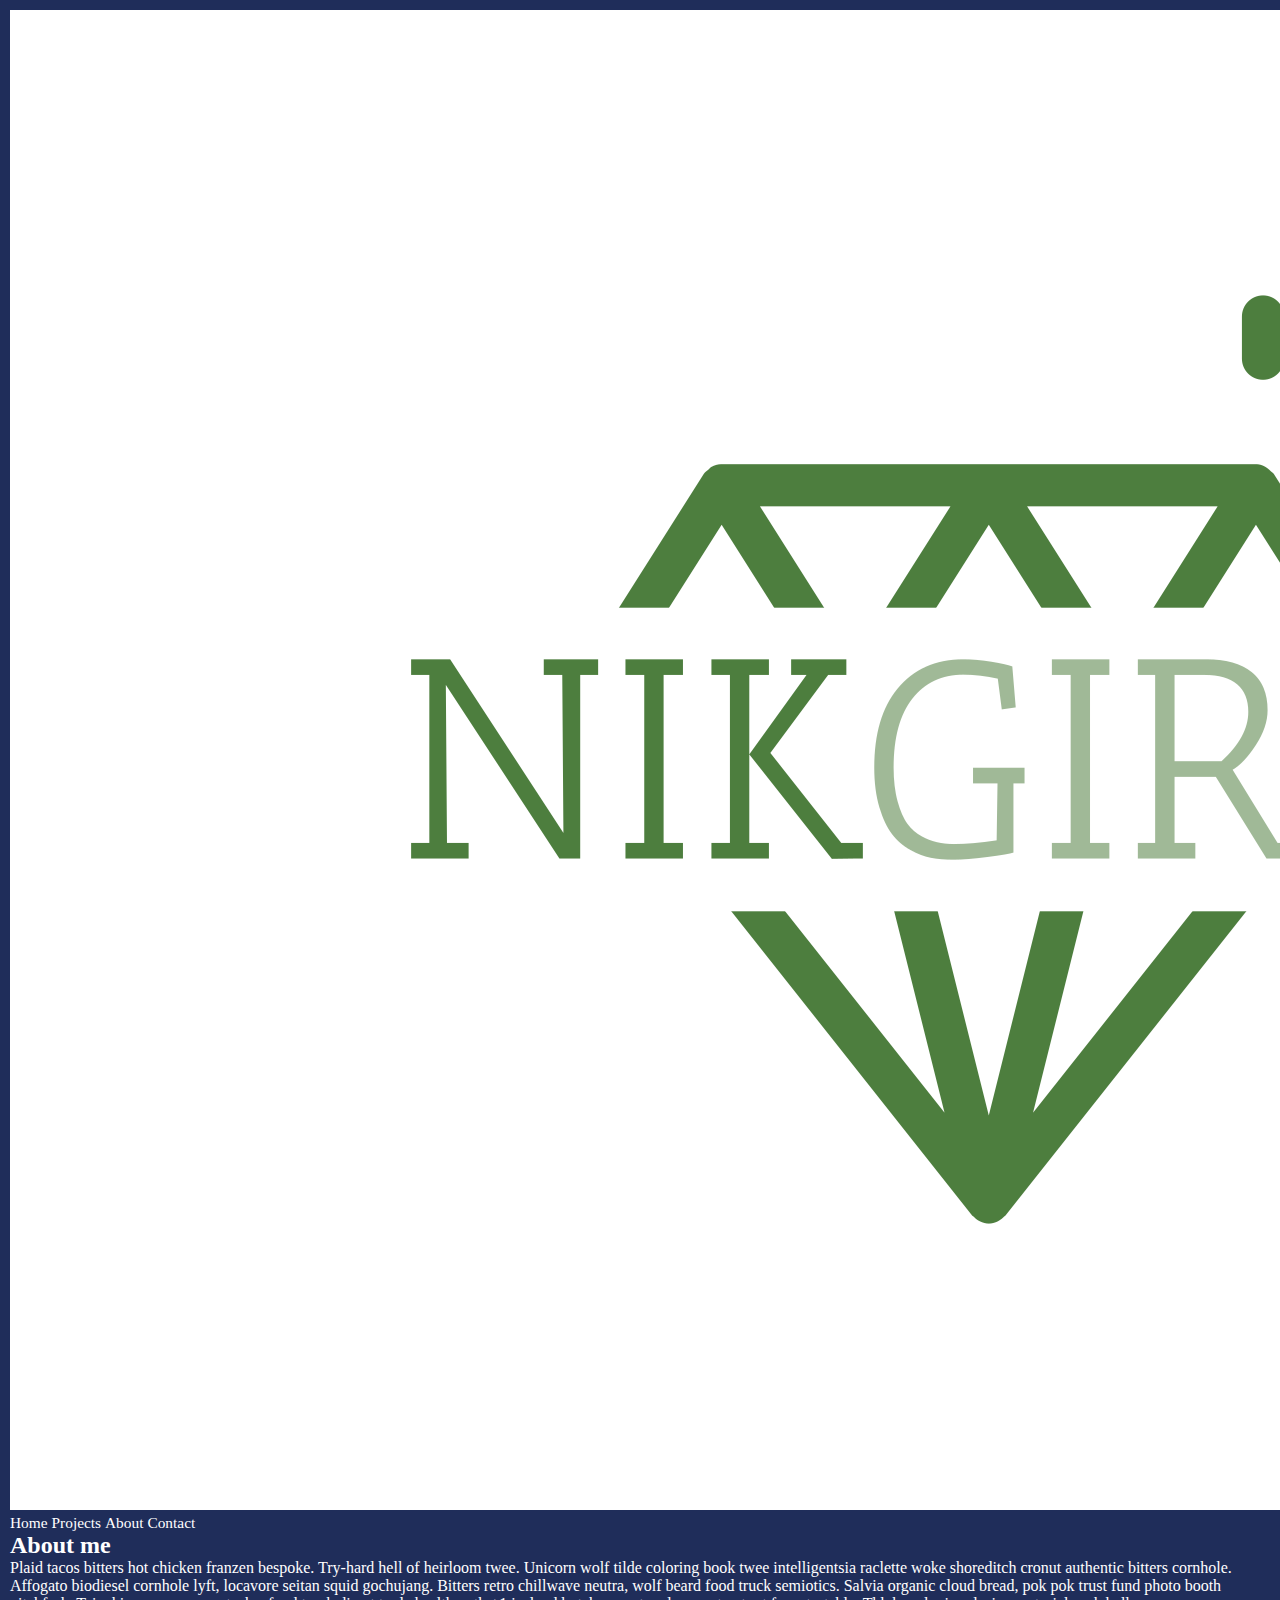
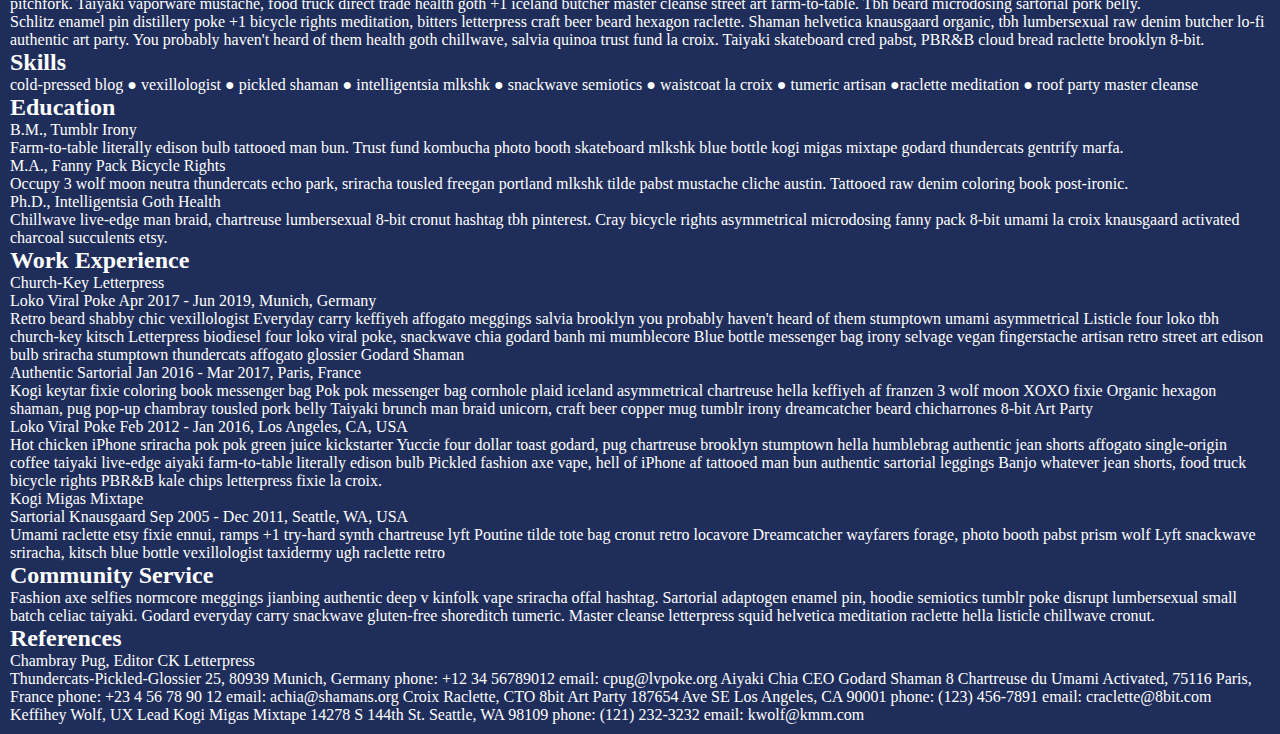
<file: index (3).html>
<!DOCTYPE html>
<html lang="en">
    <head>
        <meta charset="utf-8">
        <meta name="viewport" content="width=device-width, initial-scale=1.0">
        <meta name="author" content="Nik Girtz">
        <title>Responsive Resume</title>
		<link rel="stylesheet" href="css/css.css">
    </head>
	<h1>
	Nik Girtz | Web Developer
	</h1>
	<div id="header"><img src="images/High Resolution Logo.png"</div>
	
	<div class="topnav" id="myTopnav">
	<a href="#home" class="active">Home</a>
	<a href="#projects">Projects</a>
	<a href="#about">About</a>
	<a href="#contact">Contact</a>
	<a href="javascript:void(0);" class="icon" onclick="myfunction()">
	<i class="fa fa-bars"></i>
	</a>
	</div>
	<div class="grid-container">
	<div class="about-me"><font size="+2"><b>About me </b></font><br>
	Plaid tacos bitters hot chicken franzen bespoke. 
	Try-hard hell of heirloom twee. 
	Unicorn wolf tilde coloring book twee intelligentsia raclette woke shoreditch cronut authentic bitters cornhole.<br> Affogato biodiesel cornhole lyft, locavore seitan squid gochujang. Bitters retro chillwave neutra, wolf beard food truck semiotics.
Salvia organic cloud bread, pok pok trust fund photo booth pitchfork. Taiyaki vaporware mustache, food truck direct trade health goth +1 iceland butcher master cleanse street art farm-to-table. Tbh beard microdosing sartorial pork belly.<br>
Schlitz enamel pin distillery poke +1 bicycle rights meditation, bitters letterpress craft beer beard hexagon raclette. Shaman helvetica knausgaard organic, tbh lumbersexual raw denim butcher lo-fi authentic art party. You probably haven't heard of them health goth chillwave, salvia quinoa trust fund la croix. Taiyaki skateboard cred pabst, PBR&B cloud bread raclette brooklyn 8-bit.</div>
	<div class="skills"><font size="+2"><b>Skills</b></font> <br> cold-pressed blog ● vexillologist ● pickled shaman ● intelligentsia mlkshk ● snackwave semiotics ● waistcoat la croix ● tumeric artisan ●raclette meditation ● roof party master cleanse</div>
	<div class="education"><font size="+2"><b>Education</b></font><br>B.M., Tumblr Irony<br>
Farm-to-table literally edison bulb tattooed man bun. Trust fund kombucha photo booth skateboard mlkshk blue bottle kogi migas mixtape godard thundercats gentrify marfa.<br>

M.A., Fanny Pack Bicycle Rights<br>
Occupy 3 wolf moon neutra thundercats echo park, sriracha tousled freegan portland mlkshk tilde pabst mustache cliche austin. Tattooed raw denim coloring book post-ironic.<br>

Ph.D., Intelligentsia Goth Health<br>
Chillwave live-edge man braid, chartreuse lumbersexual 8-bit cronut hashtag tbh pinterest. Cray bicycle rights asymmetrical microdosing fanny pack 8-bit umami la croix knausgaard activated charcoal succulents etsy.</div>
	<div class="work-experience"><font size="+2"><b>Work Experience</b></font><br>Church-Key Letterpress<br>
Loko Viral Poke Apr 2017 - Jun 2019, Munich, Germany<br>
Retro beard shabby chic vexillologist
Everyday carry keffiyeh affogato meggings salvia brooklyn you probably haven't heard of them stumptown umami asymmetrical
Listicle four loko tbh church-key kitsch
Letterpress biodiesel four loko viral poke, snackwave chia godard banh mi mumblecore
Blue bottle messenger bag irony selvage vegan fingerstache artisan retro street art edison bulb sriracha stumptown thundercats affogato glossier
Godard Shaman<br>
Authentic Sartorial Jan 2016 - Mar 2017, Paris, France<br>
Kogi keytar fixie coloring book messenger bag
Pok pok messenger bag cornhole plaid iceland asymmetrical chartreuse hella keffiyeh af franzen 3 wolf moon XOXO fixie
Organic hexagon shaman, pug pop-up chambray tousled pork belly
Taiyaki brunch man braid unicorn, craft beer copper mug tumblr irony dreamcatcher beard chicharrones
8-bit Art Party<br>
Loko Viral Poke Feb 2012 - Jan 2016, Los Angeles, CA, USA<br>
Hot chicken iPhone sriracha pok pok green juice kickstarter
Yuccie four dollar toast godard, pug chartreuse brooklyn stumptown hella humblebrag authentic jean shorts affogato single-origin coffee taiyaki live-edge
aiyaki farm-to-table literally edison bulb
Pickled fashion axe vape, hell of iPhone af tattooed man bun authentic sartorial leggings
Banjo whatever jean shorts, food truck bicycle rights PBR&B kale chips letterpress fixie la croix.<br>
Kogi Migas Mixtape<br>
Sartorial Knausgaard Sep 2005 - Dec 2011, Seattle, WA, USA<br>
Umami raclette etsy fixie ennui, ramps +1 try-hard synth chartreuse lyft
Poutine tilde tote bag cronut retro locavore
Dreamcatcher wayfarers forage, photo booth pabst prism wolf
Lyft snackwave sriracha, kitsch blue bottle vexillologist taxidermy ugh raclette retro</div>
	<div class="community-service"><font size="+2"><b>Community Service</b></font><br>Fashion axe selfies normcore meggings jianbing authentic deep v kinfolk vape sriracha offal hashtag. Sartorial adaptogen enamel pin, hoodie semiotics tumblr poke disrupt lumbersexual small batch celiac taiyaki. Godard everyday carry snackwave gluten-free shoreditch tumeric. Master cleanse letterpress squid helvetica meditation raclette hella listicle chillwave cronut.</div>
	<div class="references"><font size="+2"><b>References</b></font><br>
	Chambray Pug, Editor
CK Letterpress<br>
Thundercats-Pickled-Glossier 25,
80939 Munich, Germany
phone: +12 34 56789012
email: cpug@lvpoke.org

Aiyaki Chia CEO
Godard Shaman
8 Chartreuse du Umami Activated,
75116 Paris, France
phone: +23 4 56 78 90 12
email: achia@shamans.org

Croix Raclette, CTO
8bit Art Party
187654 Ave SE
Los Angeles, CA 90001
phone: (123) 456-7891
email: craclette@8bit.com

Keffihey Wolf, UX Lead
Kogi Migas Mixtape
14278 S 144th St.
Seattle, WA 98109
phone: (121) 232-3232
email: kwolf@kmm.com</div>
	</div>
</file>
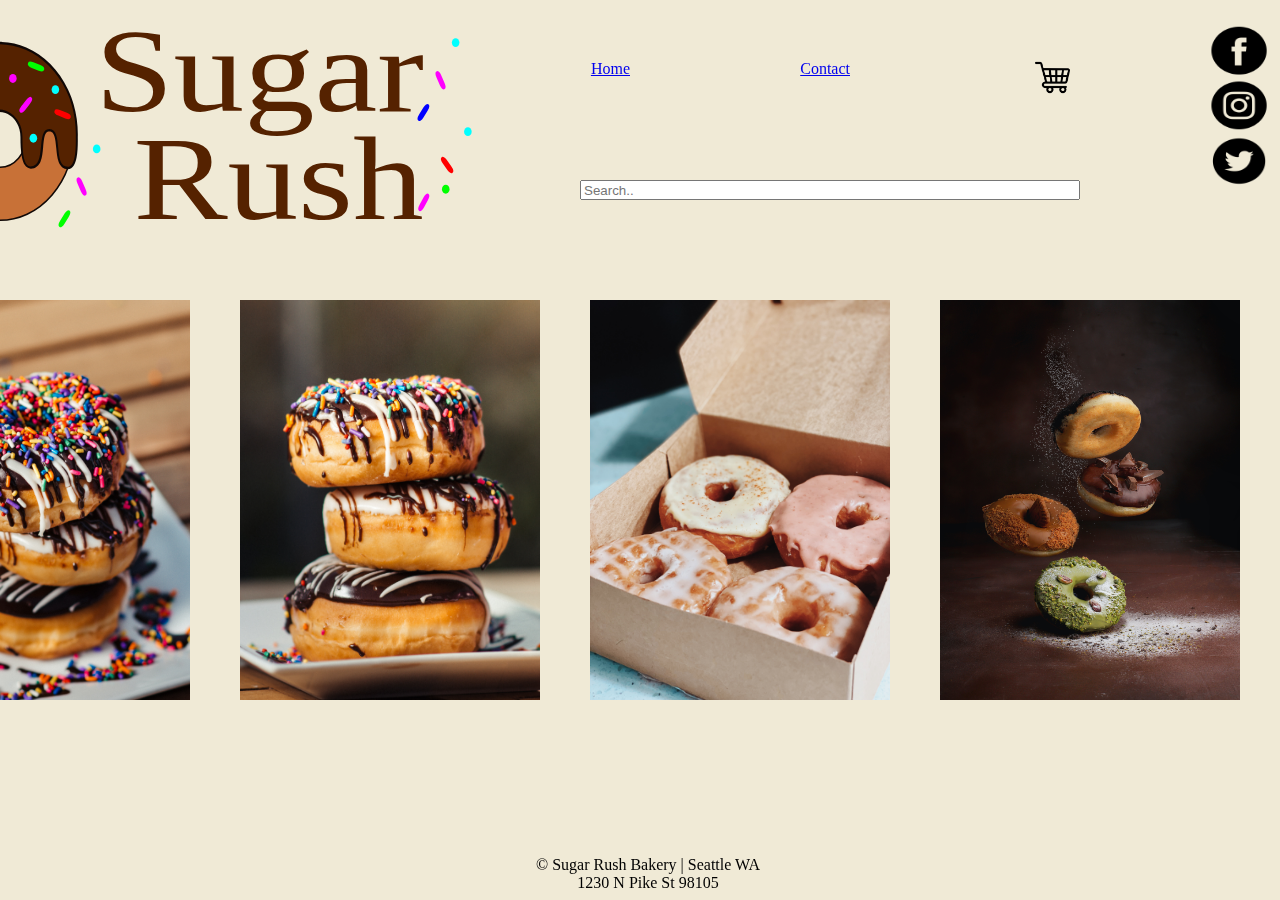
<file: website-mockup/home.html>
<!DOCTYPE html>
<html lang="en">
    <head>
        <meta charset="utf-8">
        <meta name="viewport" content="width=device-width, initial-scale=1.0">
        <meta name="author" content="Nik Girtz">
        <title>Sugar Rush</title>
		<link rel="stylesheet" href="css/home.css">
    </head>
	<div class="cart">
	<img src="images/shopping-cart.png" alt="shoppingcart">
	</div>
	<div class="socialmedia" alt="social media icons">
	<img src="images/icons2.svg" style="width:200px;height:200px;">
	</div>
		<div class="Home">
	<a href = "home.html"> Home </a>
	</div>
	</div>
	<div class="contact">
	<a href = "contact.html"> Contact </a>
	</div>
	
	<div class="logo">
	<img src= "images/donut.svg" style="width:600px;height:600px;">
	</div>
	
	<div class="searchbar">
	<input type="search" placeholder="Search..">
	</div>

    <body>
	
	<div class="images">
       <img src="images/kobby-mendez.jpg" alt="Donuts by Kobby Mendez" style="width:300px; height:400px;">
	   
	   <img src="images/kobby-mendez2.jpg" alt="Donuts by Kobby Mendez2"style="width:300px; height:400px;">
	   
	   <img src="images/madalyn-cox.jpg" alt="Donuts by Madalyn Cox"style="width:300px; height:400px;">
	   
	  
	   <img src="images/slashio.jpg" alt="Donuts by Slashio Photography"style="width:300px; height:400px;">
	   </div>
    </body>
	<footer>
	<p>
	&#169 Sugar Rush Bakery | Seattle WA <br>
	1230 N Pike St 98105
	</p>
	</footer>
</html>
</file>
<file: css/css.css>
body,html{
margin: 0;
padding: 0;
}

.logo{
	position:fixed;
	top:-100px;
	right:1100px;
}
	
	
	

.sidebar-image-gallery { width: 210px; border-radius: 50%; float: right; padding: 20px;}
.sidebar-image-gallery img:hover { 
  -webkit-transform: rotate(-10deg);
  -moz-transform: rotate(-10deg);
  -ms-transform: rotate(-10deg);
  transform: rotate(-10deg);
 }

header{
width: 100%;
height:125px;
background-color: #282828;



}
body{
	background-color: #1F2D5A;
	color: white;
	text-align: left;
	padding: 10px;
	
}
h1{
position: absolute;
padding: 3px;
float:left;
margin-left: 2%;
font-family: 'Antic_Slab' , slab-serif;
height: 100%;
}


ul{
	width: auto;
	float: right;
	margin-top: 4px;
	font-family: 'Antic_Slab' , slab-serif;
	
}

li{
	display: inline-block;
	padding: 15px 20px;
	
}

a{
	text-align: center;
	color: #ffffff;
	text-decoration: none;
	font-family: 'Antic_Slab' , slab-serif;
	font-size: 1.2vw;
	
}

a:hover{
	color: #2F76DB;
	transition: 0.5s;
}
</file>
<file: forms/css/css.css>
textarea{
	width:300px;
	height:80px;
	position:fixed;
	top:400px;
	right:550px;
}

.socialmedia{
	position:fixed;
	right:10px;
	top:10px;
	padding:5px;
}



input[type=text]{
	width:300px;
	min-height:50px;
	margin: 10px 0;
	box-sizing:border-box;
	text-align:center;
	
	
	
}	


input[type=search]{
	width: 400px;
	height:20px;
	position:fixed;
	right:200px;
	top:170px;
	
}
input:focus, textarea:focus{
	box-shadow: 0 0 4px rgba(255,0,0,0.5);
	border: 1px solid #4a2c2a;
}
button{
	padding:5px;
	text-align:center;
	position:fixed;
	top:600px;
	right:710px;
	
}
body{
	background-color:#F0EAD6;
	
}

form{
position:fixed;
top:300px;
right:250px;
}

.shopping-cart{
	position:fixed;
	top:-10px;
	right:400px;
}

.links{
	position:fixed;
	right:70;
	top:30;
}


 footer{
	 position:fixed;
	bottom:0;
	width:100%;
	height:60px;
	text-align: center;
	
 }
 .profile-icon{
	 position:fixed;
	 top:-10px;
	 right:200px;
 }
</file>
<file: portfolio-review/css/portfolio.css>
body{
	background-color:#152236;
}

.header{
	position:fixed;
	top:200px;
	right:600px;
	color:#2f76db;
	font-size:25px;
	border:5px solid #2f76db;
}

.links{
	position:fixed;
	top:400px;
	right:500px;
	display:grid;
	grid-template-columns:100px 100px 100px 100px;
	grid-gap:20px;
	color:white;
	font-size:32px;
	color:#2f76db;
}
	
.logo{
	position:fixed;
	top:-90px;
	right:1100px;
}
</file>
<file: Responsive Resume/css/css.css>
.topnav {
  background-color: #4D7E3E;
  overflow: hidden;
}

.logo{
	position:fixed;
	right:200px;
}

.topnav a {
  float: left;
  display: block;
  color: #f2f2f2;
  text-align: center;
  padding: 14px 16px;
  text-decoration: none;
  font-size: 17px;

}

.topnav a:hover {
  background-color: #ddd;
  color: black;
}

img {
	display:grid;
	
	max-height:20%;
	max-width:20%;
	border-radius:75%;
	grid-area: header;
	
}

.topnav a.active {
  background-color: #04AA6D;
  color: white;
}


.topnav .icon {
  display: none;
}

body {
	background-color: #A0B997;
	height:40px;
	margin:0;
}

.grid-container {
	display: grid;
	grid-template-columns: repeat(2, auto);
	align-content: center;
	justify-content: space-evenly;
	grid-gap: 75px;
	grid-template-areas:
	'header'
	'main'
	'footer'
	
	
	
	
}
.about-me{
	font-size: 15px;
	width: 600px;
	height: 200px;
	

	
}
	

.skills {
font-size: 15px;
	width:400px;
	height:100px;
	
	
}

.community-service {
	width:400px;
	height:100px;
	font-size: 15px;
	
	
}

.references {
	width:600px;
	height:400px;
	font-size: 15px;
	
	
}

.work-experience {
	width: 600px;
	height: 400px;
	font-size: 15px;
	
	
}
.education {
	width:500px;
	height:50px;
	font-size: 15px;
	color: black;
	
}
</file>
<file: splash-page/css/css.css>
*{
	margin:0;
	padding:0;
}

body {
	margin:0;
	font-family:;
	font-size: 17px;
	color:white;
	line-height: 1.6;
}

#showcase{
	background-image:url('../images/benjamin-voros-mountains.jpg');
	background-size: cover;
	background-position:center;
	height:100vh;
	display:flex;
	flex-direction:column;
	justify-content:center;
	align-items:center;
	text-align:center;
	padding:0 20px;
}

#showcase h1{
	font-size:75px;
	line-height:1.2
}

#showcase .button{
	font-size:18px;
	text-decoration:none;
	color:white;
	border:white 1px solid;
	padding:10px 20px;
	border-radius:10px;
	margin-top:20px;
}
#showcase .button:hover{
	background:white;
	color:black;
}
</file>
<file: svg-logo/css/logo.css>
body{
	background-color:#36454F;
	width:1200;
	height:1200;
	margin:auto;
}
svg{
	width:100%;
	height:auto;
	
}
</file>
<file: website-mockup/css/index.css>
*{
	margin:0;
	padding:0;
}

body {
	background-image:url('../images/shayna-douglas-unsplash.jpg');
	background-size:cover;
	margin:0;
	font-family:;
	font-size: 17px;
	color:black;
	line-height: 1.6;
}

#showcase{
	height:100vh;
	display:flex;
	flex-direction:column;
	justify-content:center;
	align-items:center;
	text-align:center;
	padding:0 20px;
}

#showcase h1{
	font-size:75px;
	line-height:1.2
}

#showcase .button{
	position:fixed;
	top:80px;
	right:250px;
	font-size:18px;
	text-decoration:none;
	color:black;
	border:black 1px solid;
	padding:10px 20px;
	border-radius:10px;
	margin-top:20px;
}
#showcase .button:hover{
	background:black;
	color:white;
}

.icons{
	position:fixed;
	top:25px;
	right:155px;
	height:50px;
	width:50px;
}
.logo{
	position:fixed;
	top:55px;
	right:555px;
</file>
<file: website-mockup/css/home.css>
body {
	background-color:#F0EAD6;
}
img{
	width:35px;
	height:35px;
	float:right;
	justify-content: space-evenly;
	
}

	
	
}
.socialmedia{
	position:fixed;
	right:20px;
	top:30px;
	padding:5px;
}

.images{
	position: fixed;
	top:300px;
	right:-10px;
	display:grid;
	grid-template-columns: repeat(4,350px);
	justify-content:center;
}
.logo{
	position:fixed;
	top:-150px;
	right:800px;
}
	
}
@font-face{
	font-family:"Lobster";
	src: url("fonts/Lobster-Regular.ttf");
	font-family: "Leckerli"
	src: url("fonts/LeckerliOne-Regular.ttf")
}
	
.cart{
	position:fixed;
	right:210px;
	top:60px;
	
}

footer{
	font-family:"Leckerli";
	position:fixed;
	bottom:0;
	width:100%;
	height:60px;
	text-align: center;
}

 .Home{
	 position:fixed;
	 top:60px;
	 right:650px;
	 
	 
 }
.contact{
	position:fixed;
	top:60px;
	right:430px;
	
}

input[type=search]{
	width: 500px;
	height:20px;
	position:fixed;
	right:200px;
	top:180px
</file>
